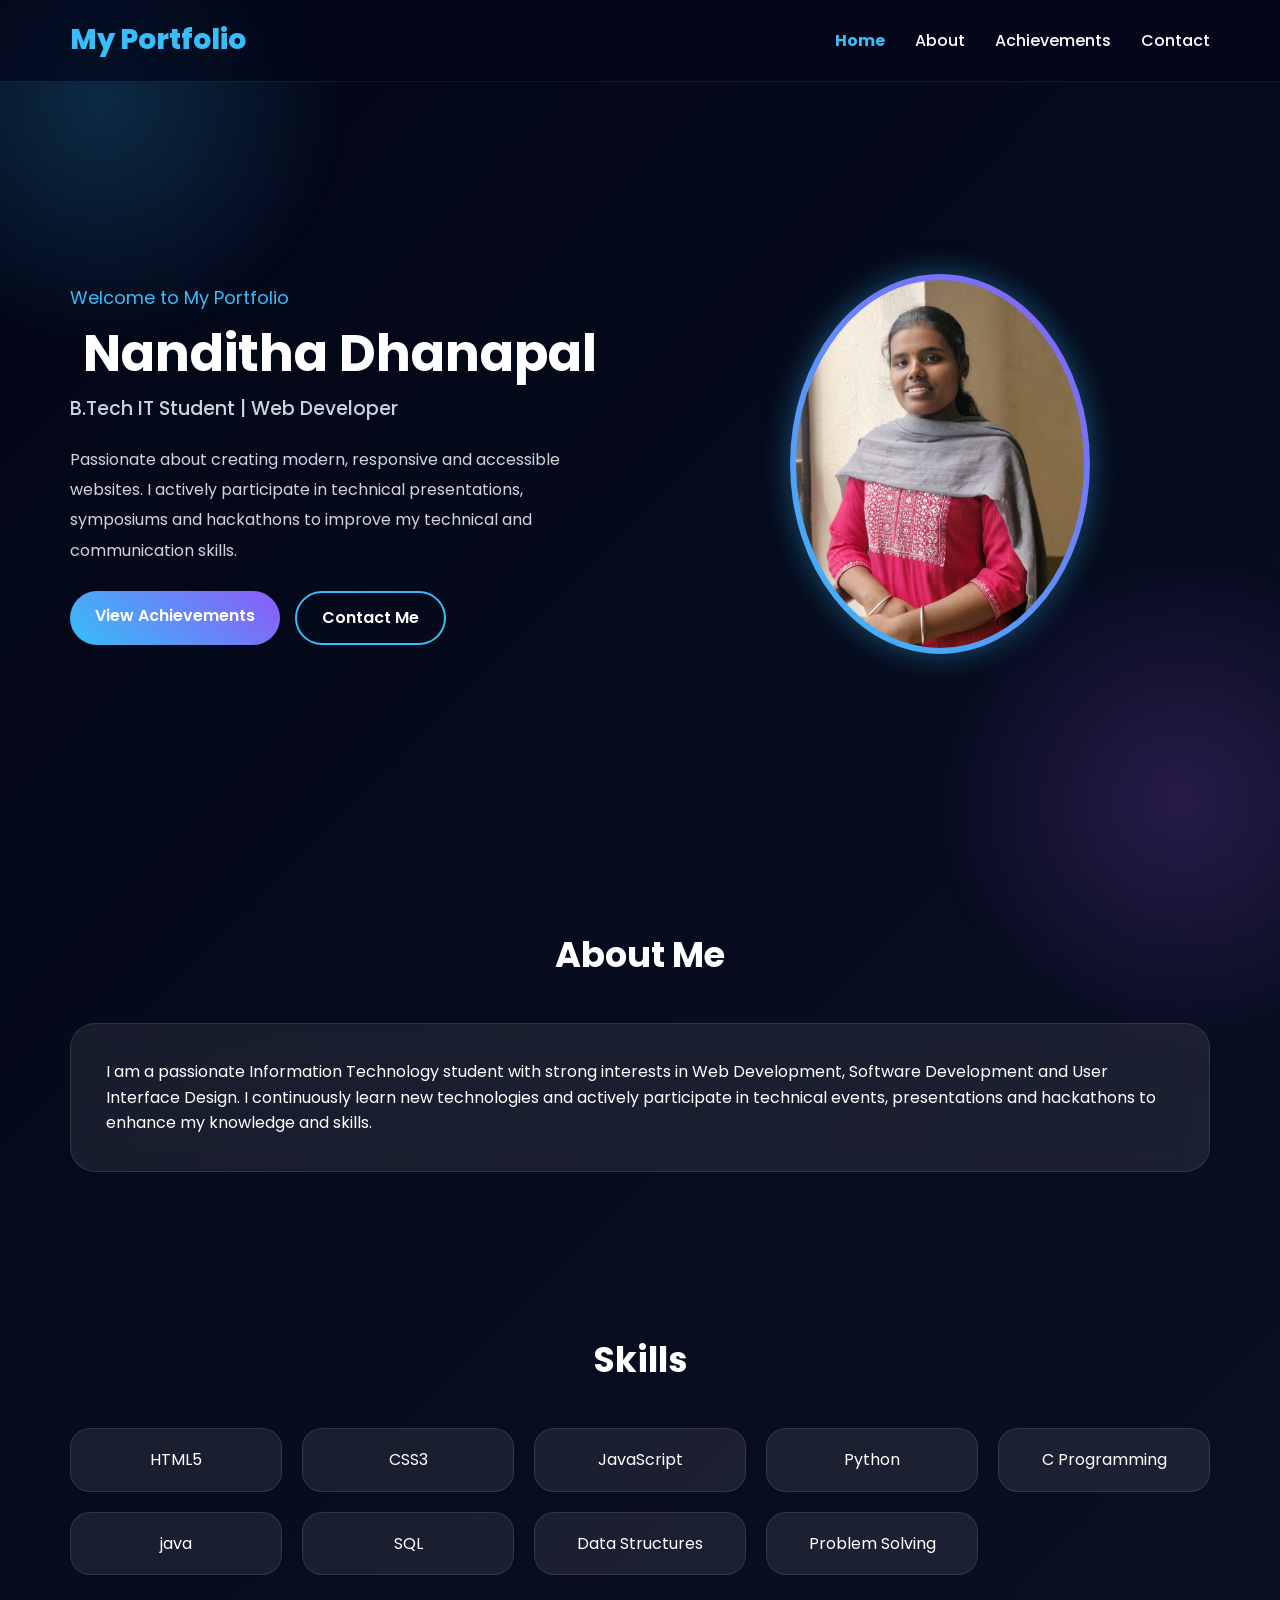
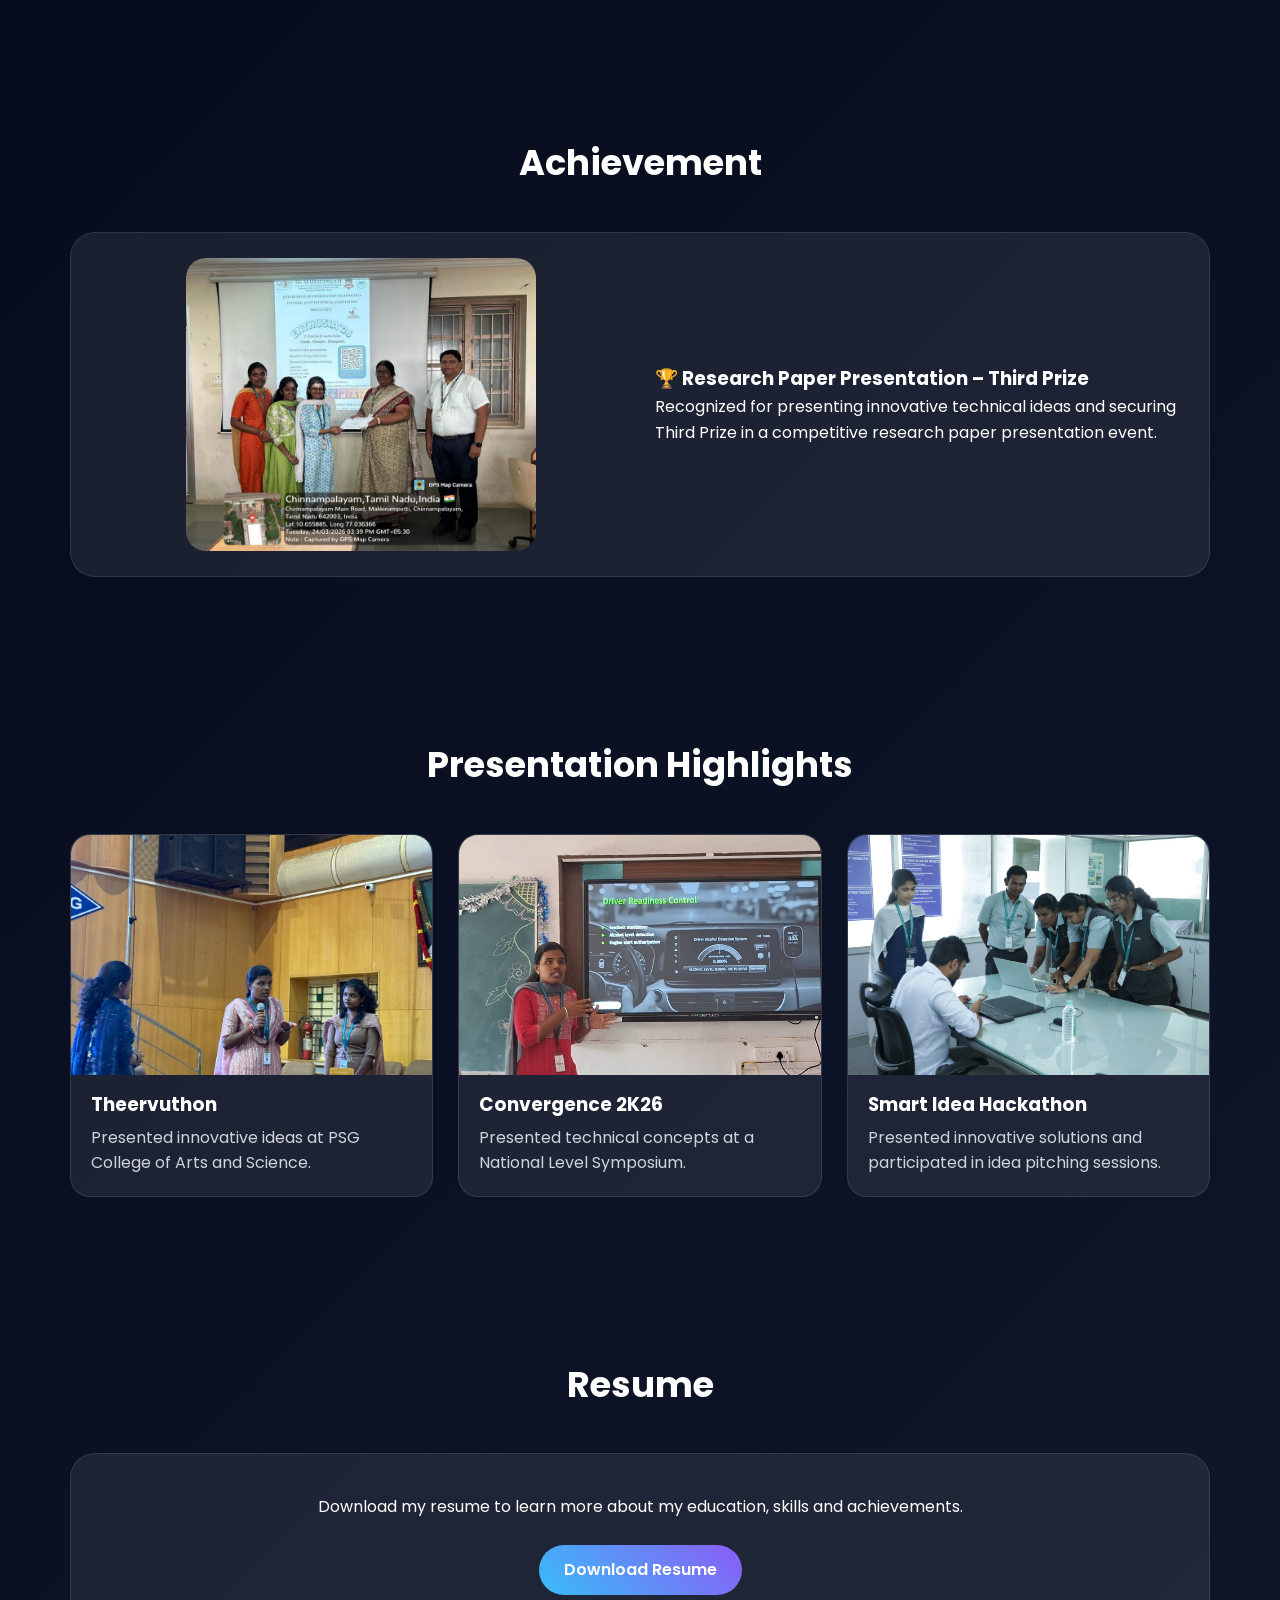
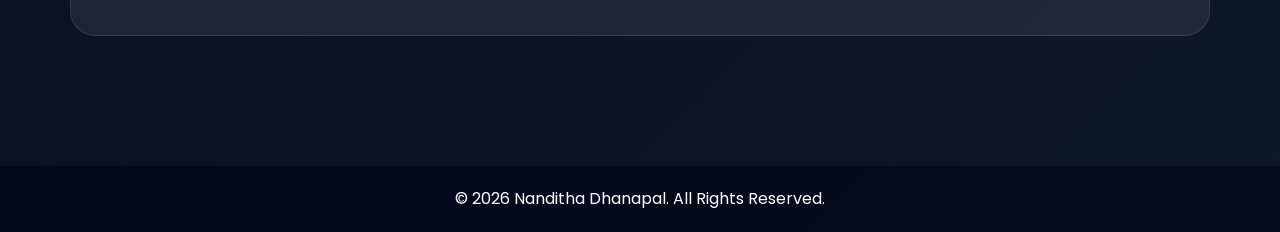
<file: index.html>
<!DOCTYPE html>
<html lang="en">

<head>

<meta charset="UTF-8">

<meta name="viewport"
content="width=device-width, initial-scale=1.0">

<meta name="description"
content="Nanditha Dhanapal Portfolio - B.Tech Information Technology Student, Web Developer and Technical Presenter">

<meta name="keywords"
content="Portfolio, Web Developer, Student Portfolio, HTML5, Accessibility, B.Tech IT">

<meta name="author"
content="Nanditha Dhanapal">

<meta name="robots"
content="index, follow">

<meta property="og:title"
content="Nanditha Dhanapal Portfolio">

<meta property="og:description"
content="B.Tech Information Technology Student, Web Developer and Technical Presenter">

<meta property="og:type"
content="website">

<title>Nanditha Dhanapal | Portfolio</title>

<link rel="stylesheet"
href="style.css">

<link rel="preconnect"
href="https://fonts.googleapis.com">

<link rel="preconnect"
href="https://fonts.gstatic.com"
crossorigin>

<link href="https://fonts.googleapis.com/css2?family=Poppins:wght@300;400;500;600;700;800&display=swap"
rel="stylesheet">

</head>

<body>

<a href="#main-content"
class="skip-link">

Skip to Main Content

</a>

<header role="banner">

<nav aria-label="Primary Navigation">

<h1 class="logo">
My Portfolio
</h1>

<ul class="nav-links">

<li>
<a href="index.html"
aria-current="page">
Home
</a>
</li>

<li>
<a href="about.html">
About
</a>
</li>

<li>
<a href="achievements.html">
Achievements
</a>
</li>

<li>
<a href="contact.html">
Contact
</a>
</li>

</ul>

</nav>

</header>

<main
id="main-content"
aria-label="Main Content">

<!-- HERO SECTION -->

<section
class="hero"
aria-labelledby="hero-title">

<div class="hero-content">

<p class="welcome">

Welcome to My Portfolio

</p>

<h2 id="hero-title">

Nanditha Dhanapal

</h2>

<h3>

B.Tech IT Student | Web Developer

</h3>

<p class="hero-description">

Passionate about creating modern,
responsive and accessible websites.

I actively participate in technical
presentations, symposiums and hackathons
to improve my technical and communication skills.

</p>

<div class="hero-buttons">

<a
href="achievements.html"
class="primary-btn">

View Achievements

</a>

<a
href="contact.html"
class="secondary-btn">

Contact Me

</a>

</div>

</div>

<div class="hero-image">

<img
src="profile.jpg"
alt="Profile photo of Nanditha Dhanapal">

</div>

</section>

<!-- ABOUT PREVIEW -->

<section
aria-labelledby="about-heading">

<h2 id="about-heading">

About Me

</h2>

<article class="glass-card">

<p>

I am a passionate Information Technology student
with strong interests in Web Development,
Software Development and User Interface Design.

I continuously learn new technologies and actively
participate in technical events, presentations
and hackathons to enhance my knowledge and skills.

</p>

</article>

</section>

<!-- SKILLS -->

<section
aria-labelledby="skills-heading">

<h2 id="skills-heading">

Skills

</h2>

<div class="skills-grid">

<div class="skill-card">
HTML5
</div>

<div class="skill-card">
CSS3
</div>

<div class="skill-card">
JavaScript
</div>

<div class="skill-card">
Python
</div>

<div class="skill-card">
C Programming
</div>
<div class="skill-card">
java
</div>

<div class="skill-card">
SQL
</div>

<div class="skill-card">
Data Structures
</div>

<div class="skill-card">
Problem Solving
</div>

</div>

</section>

<!-- FEATURED ACHIEVEMENT -->

<section
aria-labelledby="achievement-heading">

<h2 id="achievement-heading">

 Achievement

</h2>

<article class="achievement-card">

<img
src="achievement.jpg"
alt="Research Paper Presentation Third Prize Award">

<div>

<h3>

🏆 Research Paper Presentation – Third Prize

</h3>

<p>

Recognized for presenting innovative technical ideas
and securing Third Prize in a competitive
research paper presentation event.

</p>

</div>

</article>

</section>

<!-- PRESENTATION HIGHLIGHTS -->

<section
aria-labelledby="gallery-heading">

<h2 id="gallery-heading">

Presentation Highlights

</h2>

<div class="gallery-grid">

<article class="gallery-card">

<img
src="pic1.jpg"
alt="Presentation at Theervuthon event">

<h3>

Theervuthon

</h3>

<p>

Presented innovative ideas at PSG College
of Arts and Science.

</p>

</article>

<article class="gallery-card">

<img
src="pic2.jpg"
alt="Presentation at Convergence 2K26 symposium">

<h3>

Convergence 2K26

</h3>

<p>

Presented technical concepts at a National
Level Symposium.

</p>

</article>

<article class="gallery-card">

<img
src="pic3.jpg"
alt="Presentation at Smart Idea Hackathon">

<h3>

Smart Idea Hackathon

</h3>

<p>

Presented innovative solutions and participated
in idea pitching sessions.

</p>

</article>

</div>

</section>

<!-- RESUME -->

<section
aria-labelledby="resume-heading">

<h2 id="resume-heading">

Resume

</h2>

<div class="resume-box">

<p>

Download my resume to learn more about
my education, skills and achievements.

</p>

<br>

<a
href="resume.pdf"
target="_blank"
rel="noopener noreferrer"
class="primary-btn">

Download Resume

</a>

</div>

</section>

</main>

<footer role="contentinfo">

<p>

© 2026 Nanditha Dhanapal.
All Rights Reserved.

</p>

</footer>

</body>

</html>
</file>
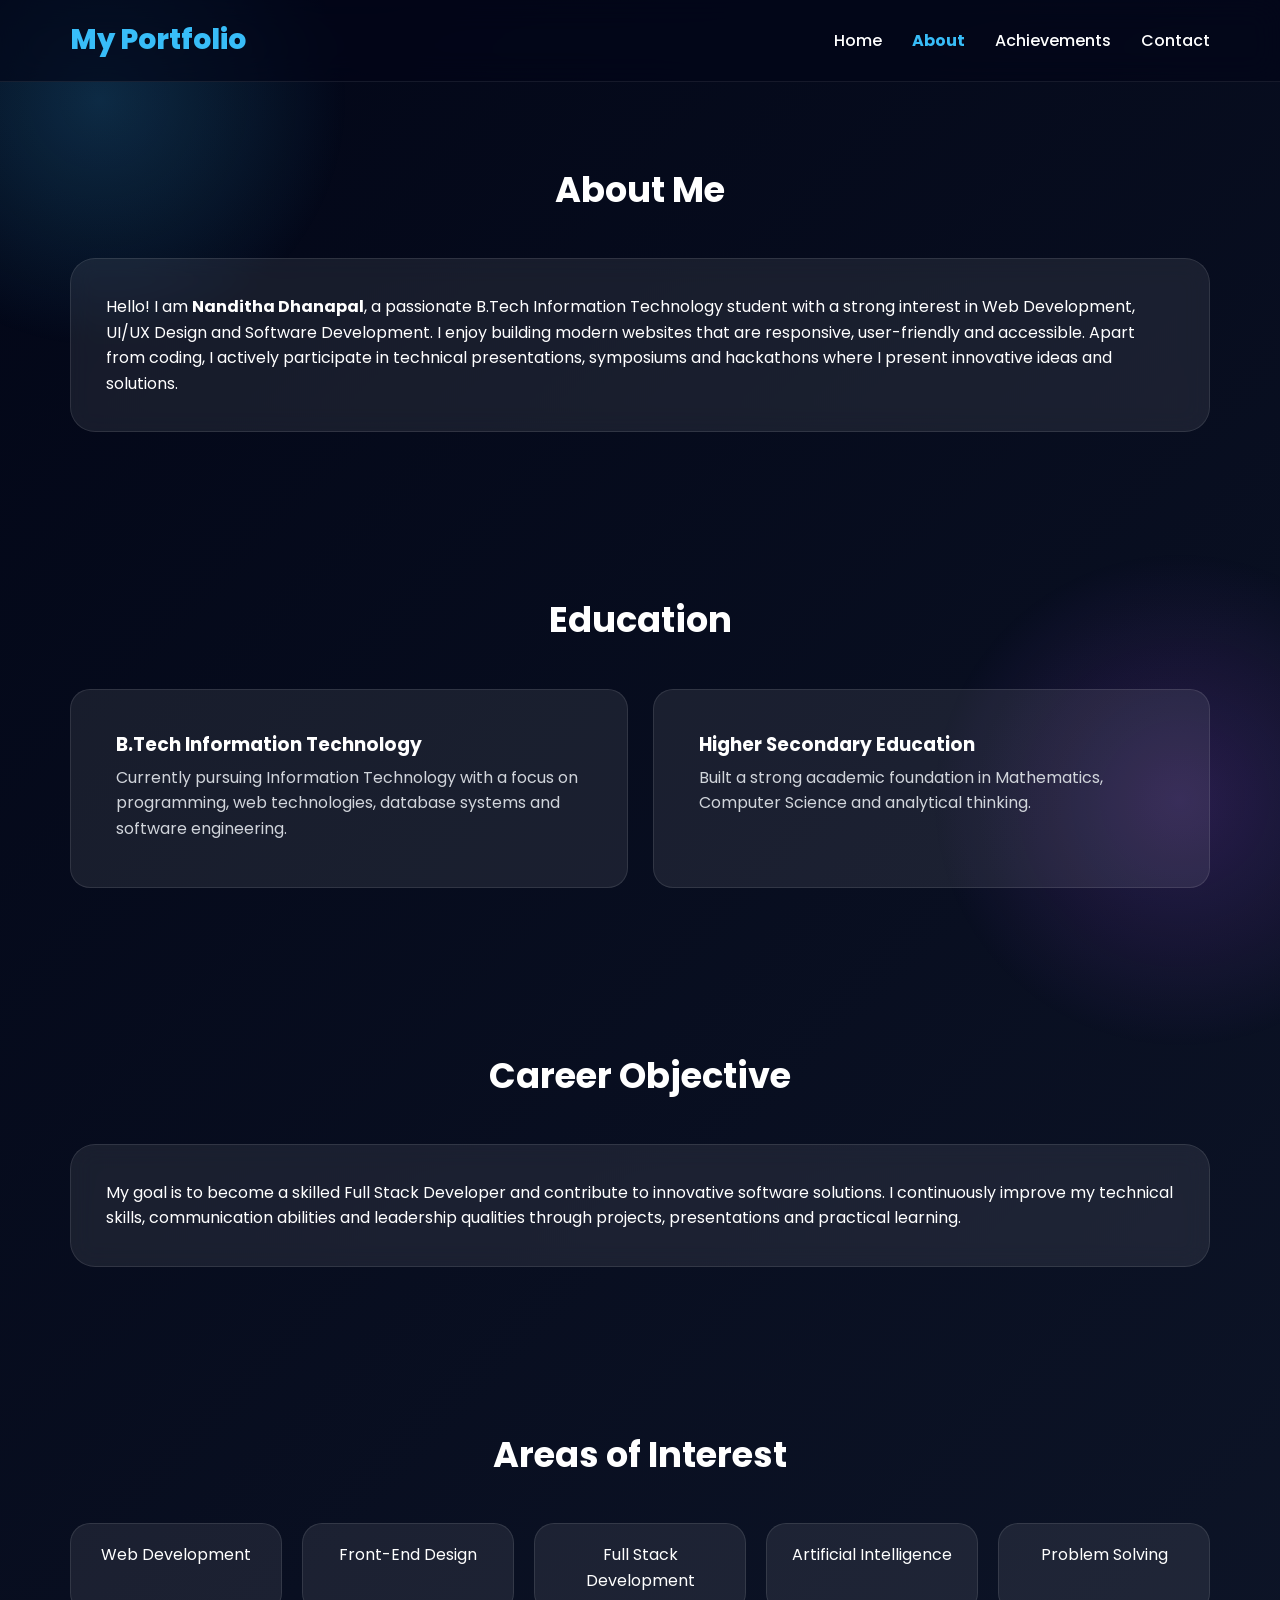
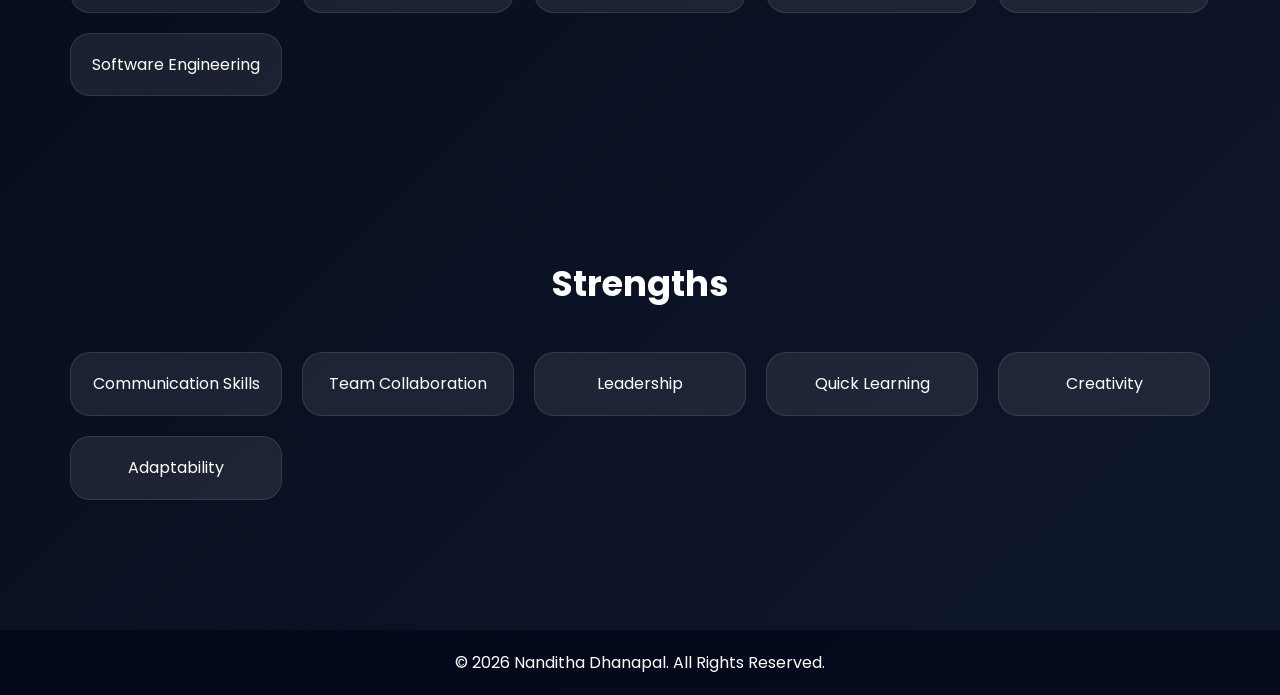
<file: about.html>
<!DOCTYPE html>

<html lang="en">

<head>

<meta charset="UTF-8">

<meta name="viewport"
content="width=device-width, initial-scale=1.0">

<meta name="description"
content="About Nanditha Dhanapal - B.Tech Information Technology Student, Web Developer and Technical Presenter">

<meta name="keywords"
content="About Me, Portfolio, IT Student, Web Developer, Accessibility">

<meta name="author"
content="Nanditha Dhanapal">

<meta name="robots"
content="index, follow">

<meta property="og:title"
content="About | Nanditha Dhanapal">

<meta property="og:description"
content="Learn more about Nanditha Dhanapal, B.Tech IT Student, Web Developer and Technical Presenter">

<meta property="og:type"
content="website">

<title>About | Nanditha Dhanapal</title>

<link rel="stylesheet"
href="style.css">

<link rel="preconnect"
href="https://fonts.googleapis.com">

<link rel="preconnect"
href="https://fonts.gstatic.com"
crossorigin>

<link href="https://fonts.googleapis.com/css2?family=Poppins:wght@300;400;500;600;700;800&display=swap"
rel="stylesheet">

</head>

<body>

<a href="#main-content"
class="skip-link">

Skip to Main Content

</a>

<header role="banner">

<nav aria-label="Primary Navigation">

<h1 class="logo">
My Portfolio
</h1>

<ul class="nav-links">

<li>
<a href="index.html">
Home
</a>
</li>

<li>
<a href="about.html"
aria-current="page">
About
</a>
</li>

<li>
<a href="achievements.html">
Achievements
</a>
</li>

<li>
<a href="contact.html">
Contact
</a>
</li>

</ul>

</nav>

</header>

<main
id="main-content"
aria-label="Main Content">

<!-- ABOUT -->

<section
aria-labelledby="about-title">

<h2 id="about-title">

About Me

</h2>

<article class="glass-card">

<p>

Hello! I am
<strong>Nanditha Dhanapal</strong>,

a passionate B.Tech Information Technology student
with a strong interest in Web Development,
UI/UX Design and Software Development.

I enjoy building modern websites that are
responsive, user-friendly and accessible.

Apart from coding, I actively participate in
technical presentations, symposiums and hackathons
where I present innovative ideas and solutions.

</p>

</article>

</section>

<!-- EDUCATION -->

<section
aria-labelledby="education-title">

<h2 id="education-title">

Education

</h2>

<div class="gallery-grid">

<article class="gallery-card">

<div style="padding:25px;">

<h3>

B.Tech Information Technology

</h3>

<p>

Currently pursuing Information Technology with
a focus on programming, web technologies,
database systems and software engineering.

</p>

</div>

</article>

<article class="gallery-card">

<div style="padding:25px;">

<h3>

Higher Secondary Education

</h3>

<p>

Built a strong academic foundation in Mathematics,
Computer Science and analytical thinking.

</p>

</div>

</article>

</div>

</section>

<!-- CAREER OBJECTIVE -->

<section
aria-labelledby="career-title">

<h2 id="career-title">

Career Objective

</h2>

<article class="glass-card">

<p>

My goal is to become a skilled Full Stack Developer
and contribute to innovative software solutions.

I continuously improve my technical skills,
communication abilities and leadership qualities
through projects, presentations and practical learning.

</p>

</article>

</section>

<!-- INTERESTS -->

<section
aria-labelledby="interest-title">

<h2 id="interest-title">

Areas of Interest

</h2>

<div class="skills-grid">

<div class="skill-card">
Web Development
</div>

<div class="skill-card">
Front-End Design
</div>

<div class="skill-card">
Full Stack Development
</div>

<div class="skill-card">
Artificial Intelligence
</div>

<div class="skill-card">
Problem Solving
</div>

<div class="skill-card">
Software Engineering
</div>

</div>

</section>

<!-- STRENGTHS -->

<section
aria-labelledby="strength-title">

<h2 id="strength-title">

Strengths

</h2>

<div class="skills-grid">

<div class="skill-card">
Communication Skills
</div>

<div class="skill-card">
Team Collaboration
</div>

<div class="skill-card">
Leadership
</div>

<div class="skill-card">
Quick Learning
</div>

<div class="skill-card">
Creativity
</div>

<div class="skill-card">
Adaptability
</div>

</div>

</section>

</main>

<footer role="contentinfo">

<p>

© 2026 Nanditha Dhanapal.
All Rights Reserved.

</p>

</footer>

</body>

</html>
</file>
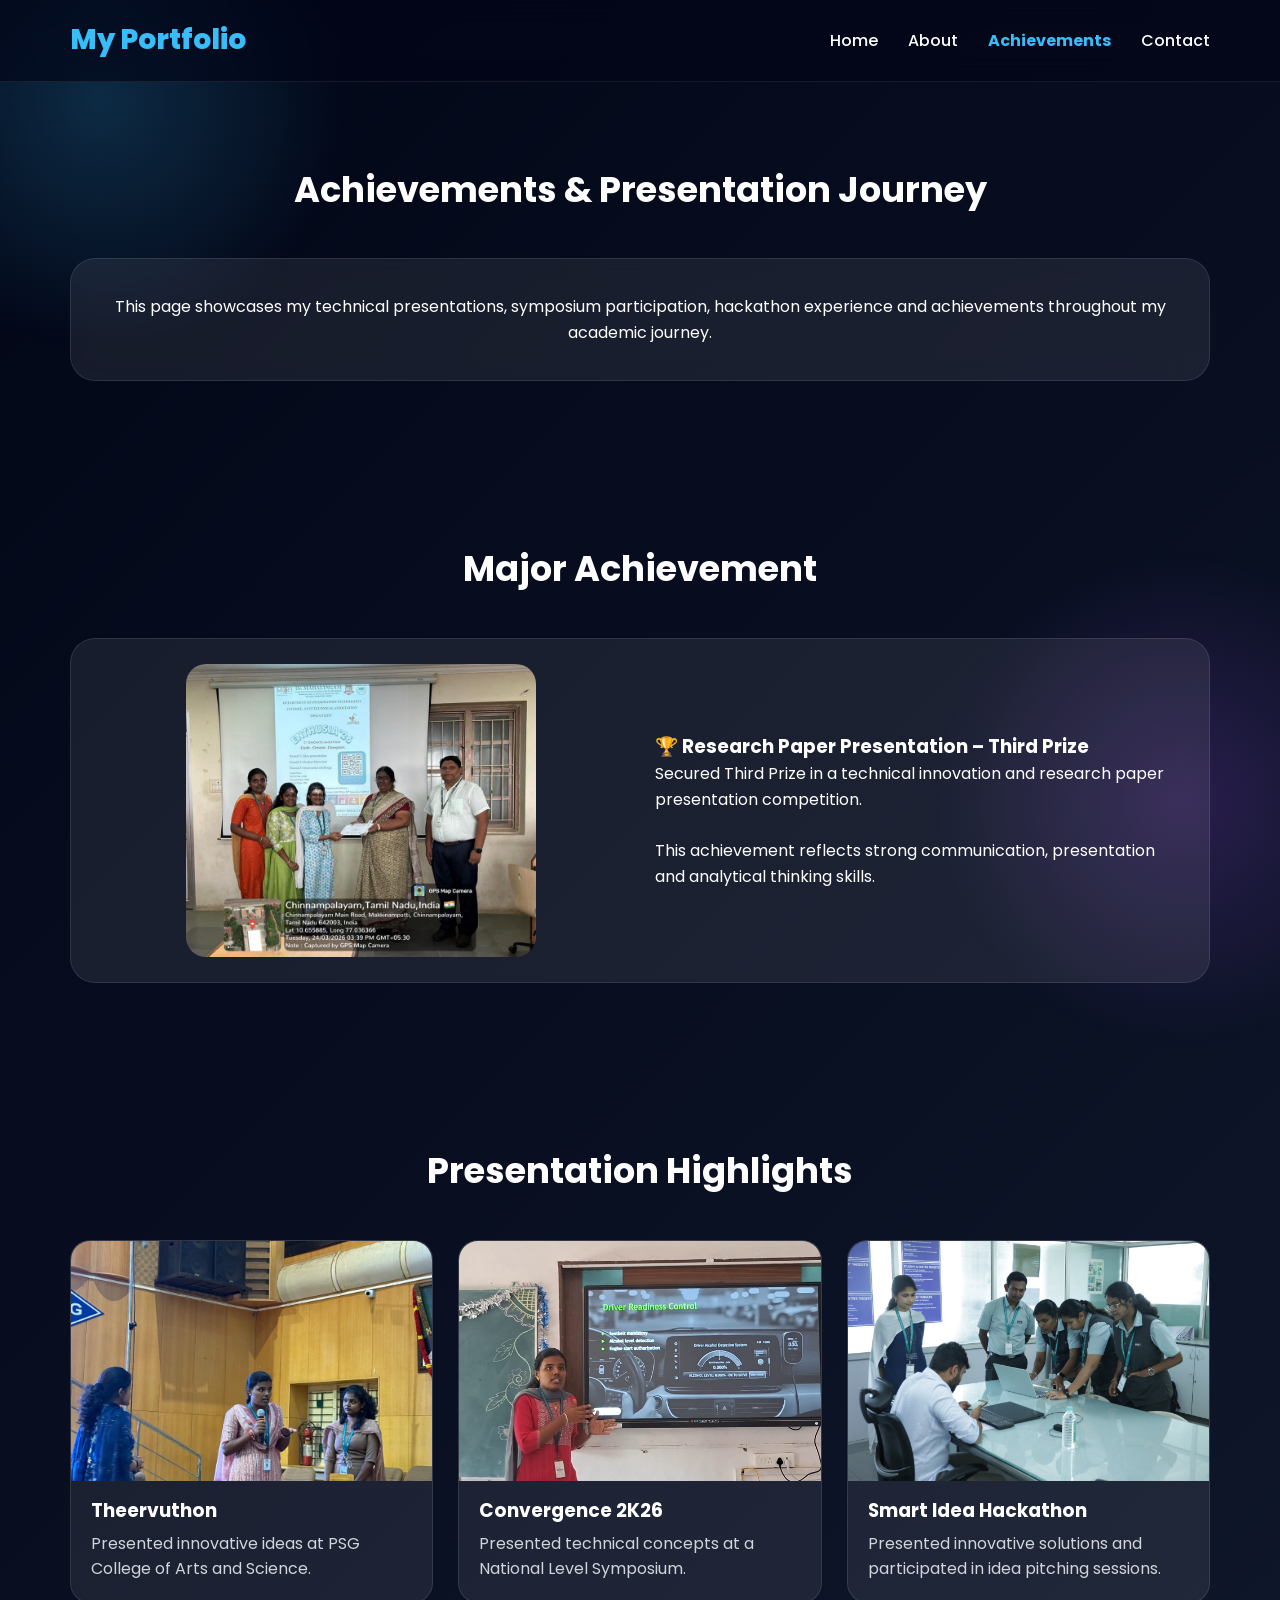
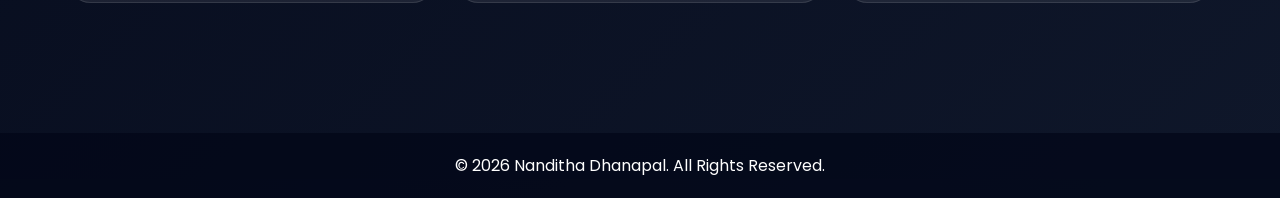
<file: achievements.html>
<!DOCTYPE html>
<html lang="en">

<head>

<meta charset="UTF-8">

<meta name="viewport"
content="width=device-width, initial-scale=1.0">

<meta name="description"
content="Achievements, Awards, Presentations and Technical Events of Nanditha Dhanapal">

<meta name="keywords"
content="Achievements, Symposium, Presentation, Hackathon, Portfolio">

<meta name="author"
content="Nanditha Dhanapal">

<meta name="robots"
content="index, follow">

<meta property="og:title"
content="Achievements | Nanditha Dhanapal">

<meta property="og:description"
content="Achievements, Presentations, Symposiums and Hackathon Participation">

<meta property="og:type"
content="website">

<title>Achievements | Nanditha Dhanapal</title>

<link rel="stylesheet"
href="style.css">

<link rel="preconnect"
href="https://fonts.googleapis.com">

<link rel="preconnect"
href="https://fonts.gstatic.com"
crossorigin>

<link href="https://fonts.googleapis.com/css2?family=Poppins:wght@300;400;500;600;700;800&display=swap"
rel="stylesheet">

</head>

<body>

<a href="#main-content"
class="skip-link">

Skip to Main Content

</a>

<header role="banner">

<nav aria-label="Primary Navigation">

<h1 class="logo">
My Portfolio
</h1>

<ul class="nav-links">

<li>
<a href="index.html">
Home
</a>
</li>

<li>
<a href="about.html">
About
</a>
</li>

<li>
<a href="achievements.html"
aria-current="page">
Achievements
</a>
</li>

<li>
<a href="contact.html">
Contact
</a>
</li>

</ul>

</nav>

</header>

<main
id="main-content"
aria-label="Main Content">

<!-- PAGE INTRO -->

<section
aria-labelledby="achievement-page-title">

<h2 id="achievement-page-title">

Achievements & Presentation Journey

</h2>

<div class="glass-card">

<p style="text-align:center;">

This page showcases my technical presentations,
symposium participation, hackathon experience
and achievements throughout my academic journey.

</p>

</div>

</section>

<!-- MAJOR ACHIEVEMENT -->

<section
aria-labelledby="major-achievement">

<h2 id="major-achievement">

Major Achievement

</h2>

<article class="achievement-card">

<img
src="achievement.jpg"
alt="Research Paper Presentation Third Prize Award">

<div>

<h3>

🏆 Research Paper Presentation – Third Prize

</h3>

<p>

Secured Third Prize in a technical innovation
and research paper presentation competition.

</p>

<br>

<p>

This achievement reflects strong communication,
presentation and analytical thinking skills.

</p>

</div>

</article>

</section>

<!-- PRESENTATION GALLERY -->

<section
aria-labelledby="presentation-gallery">

<h2 id="presentation-gallery">

Presentation Highlights

</h2>

<div class="gallery-grid">

<article class="gallery-card">

<img
src="pic1.jpg"
alt="Presentation at Theervuthon event">

<h3>

Theervuthon

</h3>

<p>

Presented innovative ideas at
PSG College of Arts and Science.

</p>

</article>

<article class="gallery-card">

<img
src="pic2.jpg"
alt="Presentation at Convergence 2K26 symposium">

<h3>

Convergence 2K26

</h3>

<p>

Presented technical concepts at a
National Level Symposium.

</p>

</article>

<article class="gallery-card">

<img
src="pic3.jpg"
alt="Presentation at Smart Idea Hackathon">

<h3>

Smart Idea Hackathon

</h3>

<p>

Presented innovative solutions and
participated in idea pitching sessions.

</p>

</article>

</div>

</section>




</main>

<footer role="contentinfo">

<p>

© 2026 Nanditha Dhanapal.
All Rights Reserved.

</p>

</footer>

</body>
</html>
</file>
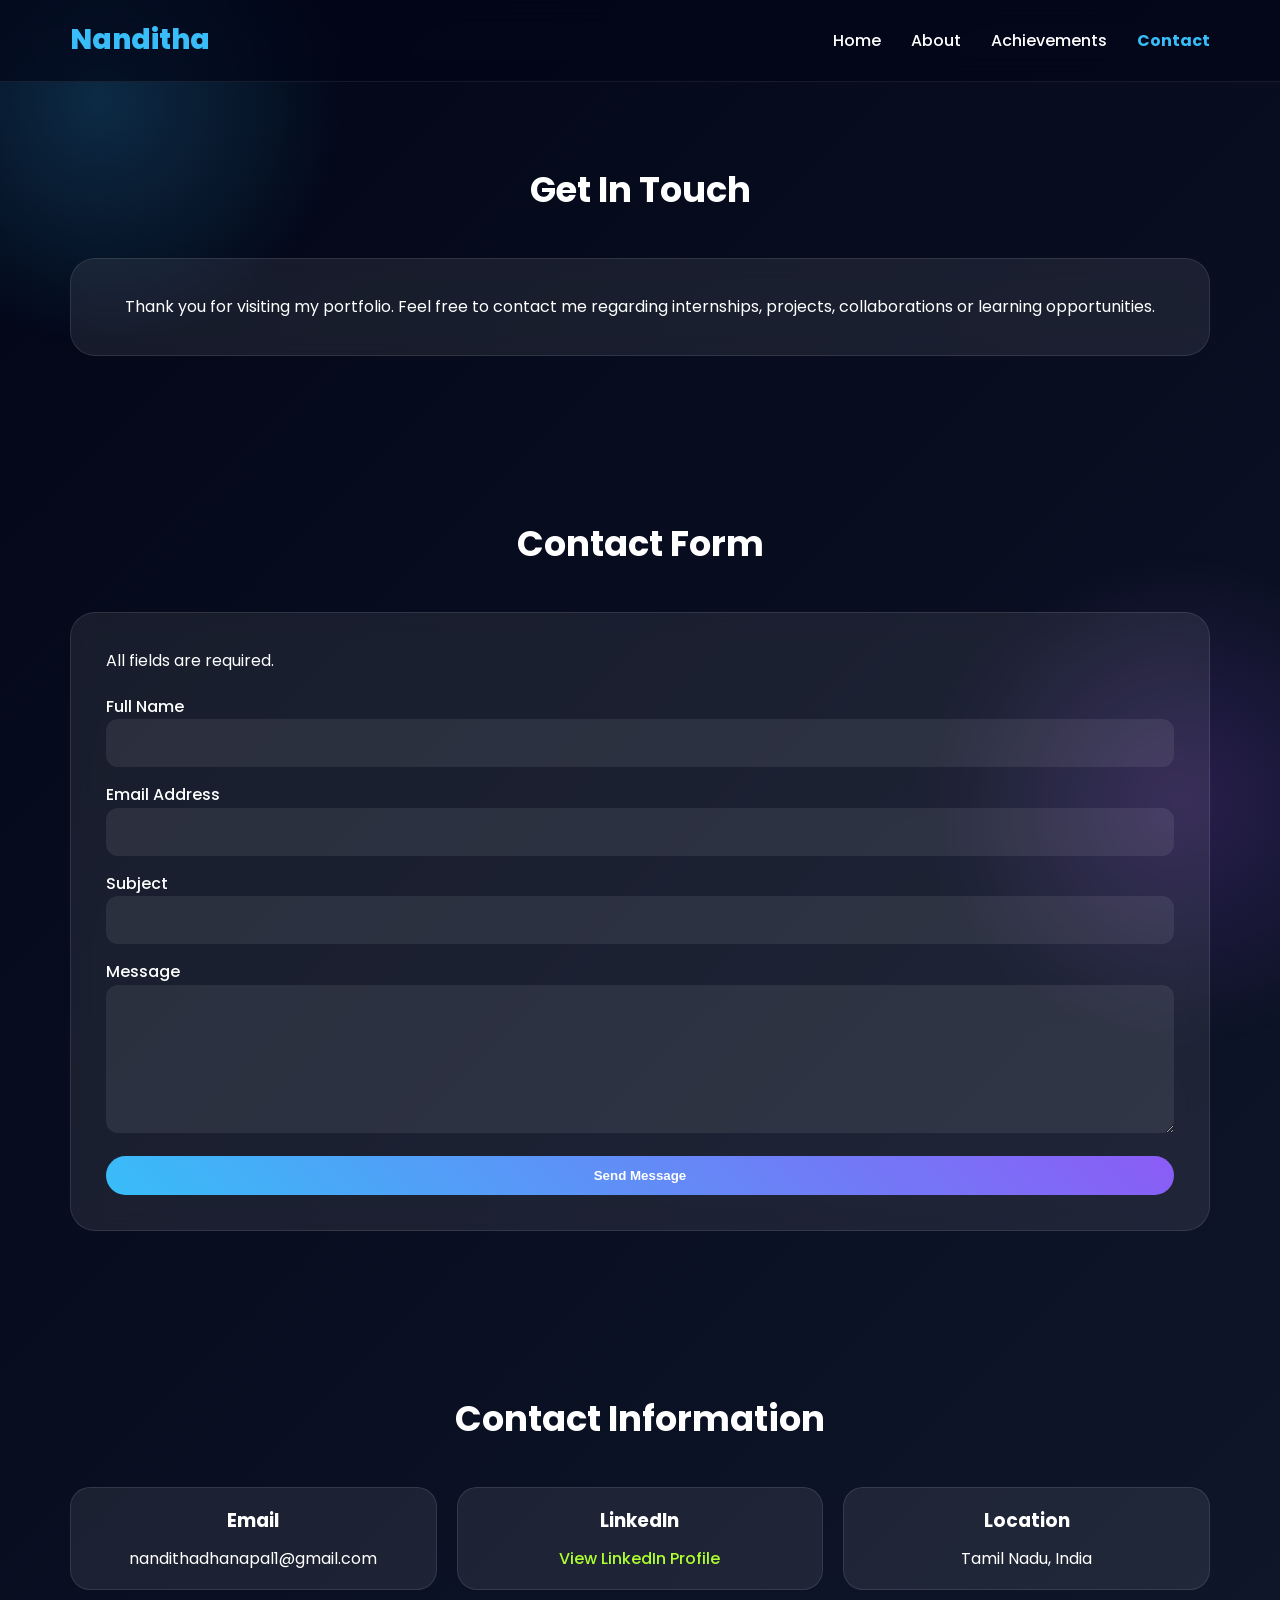
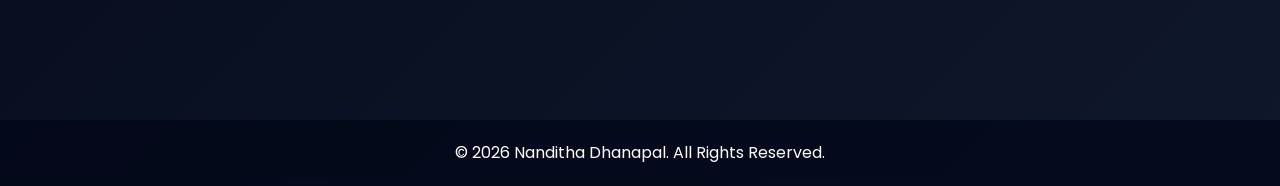
<file: contact.html>
<!DOCTYPE html>
<html lang="en">

<head>
<meta charset="UTF-8">
<meta name="viewport" content="width=device-width, initial-scale=1.0">

<meta name="description"
content="Contact Nanditha Dhanapal for internships, projects, collaborations and opportunities.">

<meta name="keywords"
content="Contact, Portfolio, Web Developer, Student">

<meta name="author"
content="Nanditha Dhanapal">
<meta name="robots" content="index, follow">

<meta property="og:title"
content="Nanditha Dhanapal Portfolio">

<meta property="og:description"
content="B.Tech IT Student and Web Developer">

<meta property="og:type"
content="website">

<title>Contact | Nanditha Dhanapal</title>

<link rel="stylesheet" href="style.css">

<link rel="preconnect" href="https://fonts.googleapis.com">

<link href="https://fonts.googleapis.com/css2?family=Poppins:wght@300;400;500;600;700;800&display=swap" rel="stylesheet">

</head>

<body>

<a href="#main-content" class="skip-link">
Skip to Main Content
</a>

<header role="banner">

<nav aria-label="Primary Navigation">

<h1 class="logo">Nanditha</h1>

<ul class="nav-links">

<li>
<a href="index.html">
Home
</a>
</li>

<li>
<a href="about.html">
About
</a>
</li>

<li>
<a href="achievements.html">
Achievements
</a>
</li>

<li>
<a href="contact.html" aria-current="page">
Contact
</a>
</li>

</ul>

</nav>

</header>

<main id="main-content" aria-label="Main Content">

<!-- CONTACT INTRO -->

<section aria-labelledby="contact-title">

<h2 id="contact-title">
Get In Touch
</h2>

<div class="glass-card">

<p style="text-align:center;">

Thank you for visiting my portfolio.
Feel free to contact me regarding internships,
projects, collaborations or learning opportunities.

</p>

</div>

</section>

<!-- CONTACT FORM -->

<section aria-labelledby="form-title">

<h2 id="form-title">
Contact Form
</h2>

<div class="glass-card">

<p id="form-info" style="margin-bottom:20px;">

All fields are required.

</p>

<form
class="contact-form"
action="#"
method="post"
aria-label="Contact Form"
aria-describedby="form-info">

<div>

<label for="fullname">
Full Name
</label>

<input
type="text"
id="fullname"
name="fullname"
required
autocomplete="name"
aria-required="true">

</div>

<div>

<label for="email">
Email Address
</label>

<input
type="email"
id="email"
name="email"
required
autocomplete="email"
aria-required="true">

</div>

<div>

<label for="subject">
Subject
</label>

<input
type="text"
id="subject"
name="subject"
required
aria-required="true">

</div>

<div>

<label for="message">
Message
</label>

<textarea
id="message"
name="message"
rows="6"
required
aria-required="true"></textarea>

</div>

<button
type="submit"
class="primary-btn">

Send Message

</button>

</form>

</div>

</section>

<!-- CONTACT DETAILS -->

<section aria-labelledby="details-title">

<h2 id="details-title">
Contact Information
</h2>

<div class="skills-grid">

<div class="skill-card">

<h3>Email</h3>

<p>
nandithadhanapal1@gmail.com
</p>

</div>

<div class="skill-card">

<h3>LinkedIn</h3>

<p>

<a
href="https://www.linkedin.com/in/nanditha-dhanapal-b873b3356"
target="_blank"
rel="noopener noreferrer">

View LinkedIn Profile

</a>

</p>

</div>

<div class="skill-card">

<h3>Location</h3>

<p>
Tamil Nadu, India
</p>

</div>

</div>

</section>

</main>

<footer role="contentinfo">

<p>
© 2026 Nanditha Dhanapal. All Rights Reserved.
</p>

</footer>

</body>

</html>
</file>
<file: style.css>
@import url('https://fonts.googleapis.com/css2?family=Poppins:wght@300;400;500;600;700;800&display=swap');

/* ==========================
RESET
========================== */

*{
margin:0;
padding:0;
box-sizing:border-box;
scroll-behavior:smooth;
}

html{
scroll-padding-top:80px;
}

body{
font-family:'Poppins',sans-serif;
color:#ffffff;
overflow-x:hidden;
line-height:1.6;

/* Premium Background */

background:
linear-gradient(
135deg,
#020617 0%,
#0f172a 25%,
#1e1b4b 50%,
#312e81 75%,
#020617 100%
);

background-size:400% 400%;

animation:bgMove 15s ease infinite;
}

/* Animated Background */

@keyframes bgMove{

0%{
background-position:0% 50%;
}

50%{
background-position:100% 50%;
}

100%{
background-position:0% 50%;
}

}

/* Floating Glow Effects */

body::before{

content:"";

position:fixed;

width:500px;
height:500px;

top:-150px;
left:-150px;

background:
radial-gradient(
circle,
rgba(56,189,248,.20),
transparent 70%
);

z-index:-1;

}

body::after{

content:"";

position:fixed;

width:500px;
height:500px;

bottom:-150px;
right:-150px;

background:
radial-gradient(
circle,
rgba(168,85,247,.20),
transparent 70%
);

z-index:-1;

}

/* ==========================
SKIP LINK
========================== */

.skip-link{

position:absolute;
left:-9999px;

}

.skip-link:focus{

left:20px;
top:20px;

padding:12px 20px;

background:white;
color:black;

border-radius:10px;

z-index:9999;

}

/* ==========================
NAVBAR
========================== */

header{

position:sticky;
top:0;
z-index:1000;

backdrop-filter:blur(15px);

background:
rgba(2,6,23,.65);

border-bottom:
1px solid rgba(255,255,255,.08);

}

nav{

max-width:1200px;

margin:auto;

padding:18px 30px;

display:flex;

justify-content:space-between;

align-items:center;

}

.logo{

font-size:28px;

font-weight:800;

color:#38bdf8;

}

.nav-links{

list-style:none;

display:flex;

gap:30px;

}

.nav-links a{

text-decoration:none;

color:white;

font-weight:500;

transition:.3s;

position:relative;

}

.nav-links a::after{

content:"";

position:absolute;

left:0;
bottom:-5px;

width:0;
height:2px;

background:#38bdf8;

transition:.3s;

}

.nav-links a:hover::after{

width:100%;

}

.nav-links a:hover{

color:#38bdf8;

}

.nav-links a[aria-current="page"]{

color:#38bdf8;

font-weight:700;

}

/* ==========================
HERO SECTION
========================== */

.hero{

max-width:1200px;

margin:auto;

min-height:85vh;

display:grid;

grid-template-columns:
1fr 1fr;

align-items:center;

gap:60px;

padding:50px 30px;

}

.welcome{

color:#38bdf8;

font-size:18px;

margin-bottom:10px;

}

.hero-content h2{

font-size:3.2rem;

line-height:1.2;

margin-bottom:10px;

}

.hero-content span{

color:#38bdf8;

}

.hero-content h3{

font-size:1.2rem;

font-weight:500;

color:#cbd5e1;

margin-bottom:20px;

}

.hero-description{

max-width:550px;

color:#d1d5db;

font-size:1rem;

line-height:1.9;

margin-bottom:25px;

}

/* ==========================
BUTTONS
========================== */

.hero-buttons{

display:flex;

gap:15px;

flex-wrap:wrap;

}

.primary-btn{

display:inline-block;

padding:12px 25px;

border-radius:50px;

text-decoration:none;

font-weight:600;

background:
linear-gradient(
45deg,
#38bdf8,
#8b5cf6
);

color:white;

transition:.3s;

}

.primary-btn:hover{

transform:translateY(-4px);

}

.secondary-btn{

display:inline-block;

padding:12px 25px;

border-radius:50px;

border:2px solid #38bdf8;

text-decoration:none;

font-weight:600;

color:white;

transition:.3s;

}

.secondary-btn:hover{

background:#38bdf8;

color:black;

}

/* ==========================
PROFILE IMAGE
========================== */

.hero-image{

width:300px;
height:380px;

margin:auto;

border-radius:50%;

padding:6px;

background:
linear-gradient(
45deg,
#38bdf8,
#8b5cf6
);

box-shadow:
0 0 30px rgba(56,189,248,.4);

}

.hero-image img{

width:100%;
height:100%;

border-radius:50%;

object-fit:cover;

}

/* ==========================
SECTION
========================== */

section{

max-width:1200px;

margin:auto;

padding:80px 30px;

}

section h2{

font-size:2.2rem;

text-align:center;

margin-bottom:40px;

}

/* ==========================
GLASS CARD
========================== */

.glass-card{

background:
rgba(255,255,255,.08);

border:
1px solid rgba(255,255,255,.10);

backdrop-filter:blur(12px);

padding:35px;

border-radius:25px;

}

/* ==========================
SKILLS
========================== */

.skills-grid{

display:grid;

grid-template-columns:
repeat(auto-fit,minmax(180px,1fr));

gap:20px;

}

.skill-card{

text-align:center;

padding:18px;

border-radius:20px;

background:
rgba(255,255,255,.08);

border:
1px solid rgba(255,255,255,.10);

transition:.3s;

}

.skill-card:hover{

transform:translateY(-8px);

}

.skill-card h3{

margin-bottom:10px;

}

/* ==========================
ACHIEVEMENT
========================== */

.achievement-card{

display:grid;

grid-template-columns:
1fr 1fr;

gap:30px;

align-items:center;

background:
rgba(255,255,255,.08);

padding:25px;

border-radius:25px;

border:
1px solid rgba(255,255,255,.10);

}

.achievement-card img{

width:100%;

max-width:350px;

margin:auto;

border-radius:20px;

display:block;

}

/* ==========================
GALLERY
========================== */

.gallery-grid{

display:grid;

grid-template-columns:
repeat(auto-fit,minmax(300px,1fr));

gap:25px;

}

.gallery-card{

background:
rgba(255,255,255,.08);

border-radius:20px;

overflow:hidden;

border:
1px solid rgba(255,255,255,.10);

transition:.3s;

}

.gallery-card:hover{

transform:translateY(-10px);

}

.gallery-card img{

width:100%;

height:240px;

object-fit:cover;

display:block;

}

.gallery-card h3{

padding:15px 20px 5px;

}

.gallery-card p{

padding:0 20px 20px;

color:#d1d5db;

}

/* ==========================
RESUME
========================== */

.resume-box{

text-align:center;

background:
rgba(255,255,255,.08);

padding:40px;

border-radius:25px;

border:
1px solid rgba(255,255,255,.10);

}

/* ==========================
CONTACT FORM
========================== */

.contact-form{

display:flex;

flex-direction:column;

gap:15px;

}

.contact-form label{

font-weight:500;

}

.contact-form input,
.contact-form textarea{

width:100%;

padding:14px;

border:none;

border-radius:12px;

background:
rgba(255,255,255,.08);

color:white;

font-family:'Poppins',sans-serif;

}

.contact-form input:focus,
.contact-form textarea:focus{

outline:2px solid #38bdf8;

}

.contact-form button{

border:none;

cursor:pointer;

}

/* ==========================
FOOTER
========================== */

footer{

margin-top:50px;

padding:20px;

text-align:center;

background:
rgba(2,6,23,.70);

}
.skill-card a{
color:greenyellow;
text-decoration:none;
font-weight:500;
}

.skill-card a:hover{
color:#38bdf8;
}


/* ==========================
ACCESSIBILITY
========================== */

a:focus-visible,
button:focus-visible,
input:focus-visible,
textarea:focus-visible{

outline:3px solid #38bdf8;
outline-offset:3px;

}

/* ==========================
MOBILE
========================== */


@media(max-width:768px){

.hero{

grid-template-columns:1fr;

text-align:center;

}

.hero-content h2{

font-size:2.5rem;

}

.hero-image{

width:240px;
height:240px;

}

.achievement-card{

grid-template-columns:1fr;

}

nav{

flex-direction:column;

gap:15px;

}

.nav-links{

flex-wrap:wrap;

justify-content:center;

}

section h2{

font-size:1.8rem;

}

}
</file>
